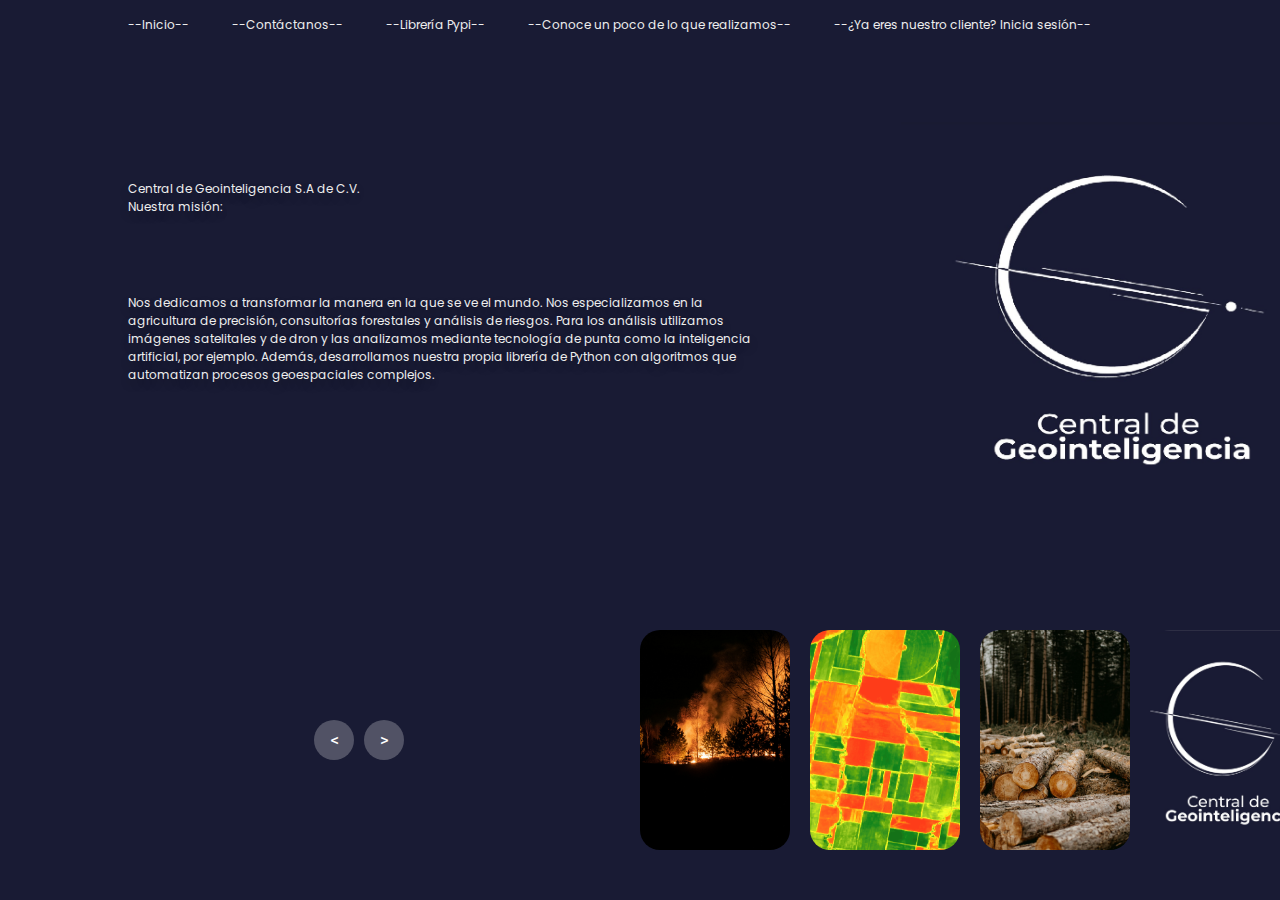
<file: index.html>
<!DOCTYPE html>
<html lang="en">
<head>
    <meta charset="UTF-8">
    <meta name="viewport" content="width=device-width, initial-scale=1.0">
    <title>Central de geointeligencia</title>
    <link rel="icon" href="image/WhatsApp Image 2024-11-15 at 12.25.46 PM (1).jpeg">
    <link rel="stylesheet" href="style.css">
</head>
<body>
    <header>
        <nav>
            <a href="">--Inicio--</a>
            <a href="Contacto/index.html">--Contáctanos--</a>
            <a href="https://pypi.org/project/ubigeoaii/">--Librería Pypi--</a>
            <a href="Galeria/index.html">--Conoce un poco de lo que realizamos--</a>
            <a href="Inicio_sesion/index.html">--¿Ya eres nuestro cliente? Inicia sesión--</a>
        </nav>
    </header>

    <!-- carousel -->
    <div class="carousel">
        <!-- list item -->
        <div class="list">
            <div class="item">
                <img src="image/Empresa3.png">
                <div class="content">
                    <div class="author2">Central de Geointeligencia S.A de C.V.</div>
                    <div class="title2">Nuestra misión:</div>
                    <div class="topic">AYUDAR</div>
                    <div class="des2">
                        <!-- lorem 50 -->
                        Nos dedicamos a transformar la manera en la que se ve el mundo. Nos especializamos en la agricultura de precisión, consultorías forestales y análisis de riesgos. Para los análisis utilizamos imágenes satelitales y de dron y las analizamos mediante tecnología de punta como la inteligencia artificial, por ejemplo. Además, desarrollamos nuestra propia librería de Python con algoritmos que automatizan procesos geoespaciales complejos.
                    </div>
                    <div class="buttons">
                        <a href="https://mx.linkedin.com/in/brayan-murillo-guti%C3%A9rrez-76a2a7281"><button>LinkedIn </button></a>
                        <a href="https://pypi.org/project/ubigeoaii/"><button>Librería Pypi</button></a>
                    </div>
                </div>
            </div>
            <div class="item">
                <img src="image/egor-vikhrev--E6jqIGzgOY-unsplash.jpg">
                <div class="content">
                    <div class="author2">Central de Geointeligencia S.A de C.V.</div>
                    <div class="title2">Nuestro objetivo en incendios forestales:</div>
                    <div class="topic">APOYAR</div>
                    <div class="des2">
                        Podemos apoyar en los incendios forestales mediante el desarrollo de aplicaciones y obtención de información antes, durante y después de un incendio forestal.
                    </div>
                    <div class="buttons">
                        <a href="https://mx.linkedin.com/in/brayan-murillo-guti%C3%A9rrez-76a2a7281"><button>LinkedIn </button></a>
                        <a href="https://pypi.org/project/ubigeoaii/"><button>Librería Pypi</button></a>
                    </div>
                </div>
            </div>
            <div class="item">
                <img src="image/Agricultura.png">
                <div class="content">
                    <div class="author">Central de Geointeligencia S.A de C.V.</div>
                    <div class="title2">Nuestro objetivo en la agricultura de precisión:</div>
                    <div class="topic">DETECTAR A TIEMPO</div>
                    <div class="des2">
                        Mediante técnicas de Inteligencia Artificial (IA) y Machine Learning (ML) podemos realizar análisis agrícolas precisos. Por ejemplo, hacer estimaciones de producción, humedad del suelo, vigorosidad de la vegetación, etc. 
                    </div>
                    <div class="buttons">
                        <a href="https://mx.linkedin.com/in/brayan-murillo-guti%C3%A9rrez-76a2a7281"><button>LinkedIn</button></a>
                        <a href="Agricultura/index.html" target="_blank" rel="noopener noreferrer"><button>Página de agricultura</button></a>
                    </div>
                </div>
            </div>
            <div class="item">
                <img src="image/annie-spratt-VL-qqRaMFok-unsplash.jpg">
                <div class="content">
                    <div class="author5">Central de Geointeligencia S.A de C.V.</div>
                    <div class="title5">Objetivo del proyecto:</div>
                    <div class="topic">MONITOREAR</div>
                    <div class="des5">
                        Tenemos la tecnología necesaria para hacer conteos de árboles mediante imágenes de satélite. Esto nos permite realizar censos de la cantidad de arboles vivos en una determinada área. Por ejemplo, en el municipio de Carichi detectamos y contabilizamos 1,829,887 arboles sanos y verdes. 
                    </div>
                    <div class="buttons">
                        <a href="https://mx.linkedin.com/in/brayan-murillo-guti%C3%A9rrez-76a2a7281"><button>LinkedIn</button></a>
                        <a href="https://pypi.org/project/ubigeoaii/"><button>Librería Pypi</button></a>
                    </div>
                </div>
            </div>
        </div>
        <!-- list thumnail -->
        <div class="thumbnail">
            <div class="item">
                <img src="image/WhatsApp Image 2024-11-15 at 12.25.46 PM (1).jpeg">
                <div class="content">
                    <div class="title2">
                        
                    </div>
                    <div class="description2">
                        
                    </div>
                </div>
            </div>
            <div class="item">
                <img src="image/egor-vikhrev--E6jqIGzgOY-unsplash.jpg">
                <div class="content">
                    <div class="title">
                        
                    </div>
                    <div class="description">
                        
                    </div>
                </div>
            </div>
            <div class="item">
                <img src="image/img6.png">
                <div class="content">
                    <div class="title">
                        
                    </div>
                    <div class="description">
                        
                    </div>
                </div>
            </div>
            <div class="item">
                <img src="image/annie-spratt-VL-qqRaMFok-unsplash.jpg">
                <div class="content">
                    <div class="title">
                        
                    </div>
                    <div class="description">
                        
                    </div>
                </div>
            </div>
        </div>
        <!-- next prev -->

        <div class="arrows">
            <button id="prev"><</button>
            <button id="next">></button>
        </div>
        <!-- time running -->
        <div class="time"></div>
    </div>

    <script src="app.js"></script>
</body>
</html>
</file>
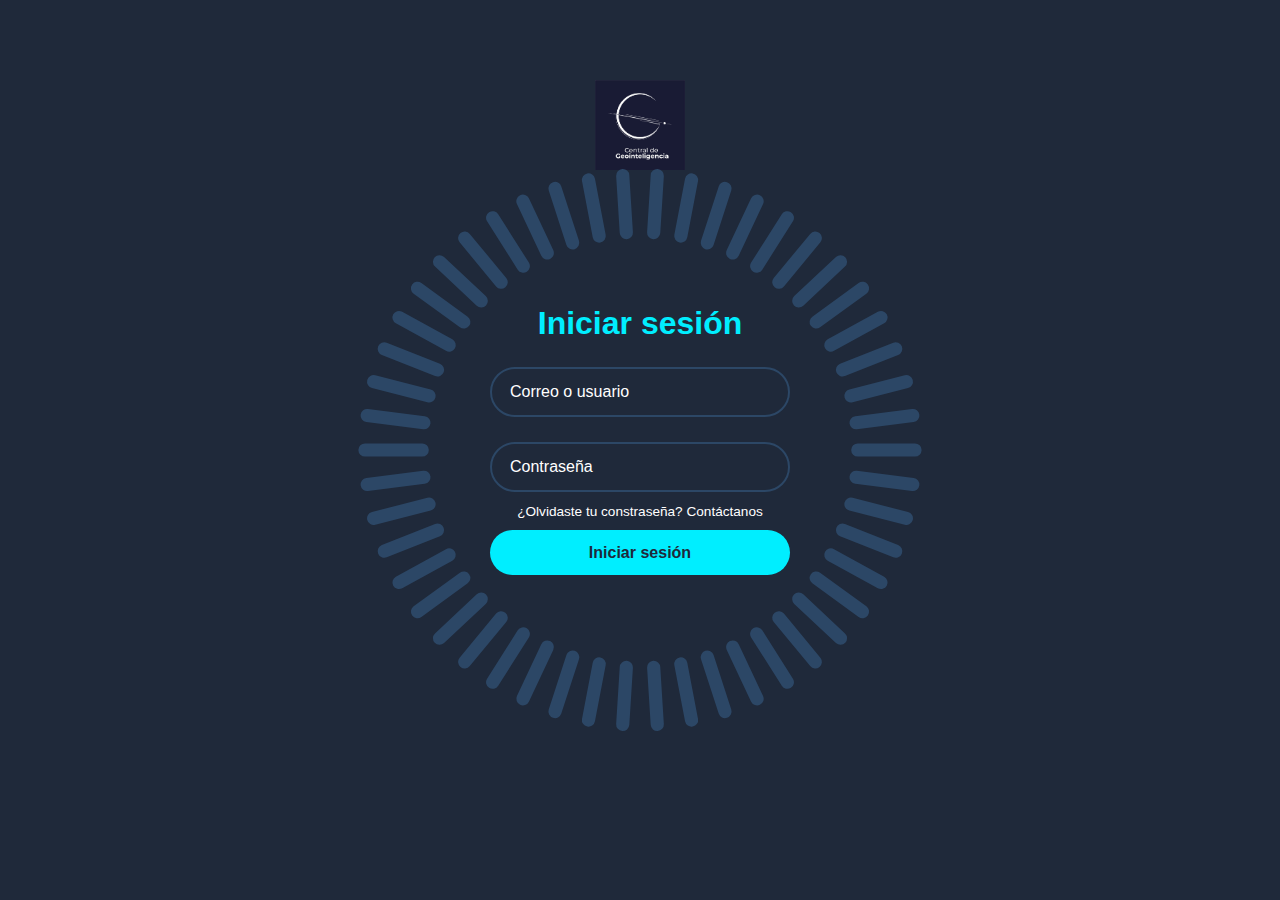
<file: Inicio_sesion/index.html>
<!DOCTYPE html>
<html lang="es">
<head>
    <meta charset="UTF-8">
    <meta name="viewport" content="width=device-width, initial-scale=1.0">
    <title>Iniciar sesión-Central de geointeligencia</title>
    <link rel="stylesheet" href="style.css">
    <link rel="icon" href="images/WhatsApp Image 2024-11-15 at 12.25.46 PM (1).jpeg">
</head>
<body>
    <div class="container">
        <img src="images/WhatsApp Image 2024-11-15 at 12.25.46 PM (1).jpeg" alt="" class="imagen">
    <div class="login-box">
        <h2>Iniciar sesión</h2>
        <form action="#">
            <div class="input-box">
                <input type="email" required>
                <label>Correo o usuario</label>
            </div>
            <div class="input-box">
                <input type="password" required>
                <label>Contraseña</label>
            </div>
            <div class="forgot-pass">
                <a href="#">¿Olvidaste tu constraseña? Contáctanos</a>
            </div>
            <button type="submit" class="btn">Iniciar sesión</button>
            <div class="signup-link">
                <a href="#"></a>
            </div>
        </form>
    </div>
    <span style="--i:0;"></span>
    <span style="--i:1;"></span>
    <span style="--i:2;"></span>
    <span style="--i:3;"></span>
    <span style="--i:4;"></span>
    <span style="--i:5;"></span>
    <span style="--i:6;"></span>
    <span style="--i:7;"></span>
    <span style="--i:8;"></span>
    <span style="--i:9;"></span>
    <span style="--i:10;"></span>
    <span style="--i:11;"></span>
    <span style="--i:12;"></span>
    <span style="--i:13;"></span>
    <span style="--i:14;"></span>
    <span style="--i:15;"></span>
    <span style="--i:16;"></span>
    <span style="--i:17;"></span>
    <span style="--i:18;"></span>
    <span style="--i:19;"></span>
    <span style="--i:20;"></span>
    <span style="--i:21;"></span>
    <span style="--i:22;"></span>
    <span style="--i:23;"></span>
    <span style="--i:24;"></span>
    <span style="--i:25;"></span>
    <span style="--i:26;"></span>
    <span style="--i:27;"></span>
    <span style="--i:28;"></span>
    <span style="--i:29;"></span>
    <span style="--i:30;"></span>
    <span style="--i:31;"></span>
    <span style="--i:32;"></span>
    <span style="--i:33;"></span>
    <span style="--i:34;"></span>
    <span style="--i:35;"></span>
    <span style="--i:36;"></span>
    <span style="--i:37;"></span>
    <span style="--i:38;"></span>
    <span style="--i:39;"></span>
    <span style="--i:40;"></span>
    <span style="--i:41;"></span>
    <span style="--i:42;"></span>
    <span style="--i:43;"></span>
    <span style="--i:44;"></span>
    <span style="--i:45;"></span>
    <span style="--i:46;"></span>
    <span style="--i:47;"></span>
    <span style="--i:48;"></span>
    <span style="--i:49;"></span>
</div>
    
</body>
</html>
</file>
<file: style.css>
@import url('https://fonts.googleapis.com/css2?family=Poppins:ital,wght@0,100;0,200;0,300;0,400;0,500;0,600;0,700;0,800;0,900;1,100;1,200;1,300;1,400;1,500;1,600;1,700;1,800;1,900&display=swap');
body{
    margin: 0;
    background-color: #000;
    color: #eee;
    font-family: Poppins;
    font-size: 12px;
}
a{
    text-decoration: none;
}
header{
    width: 1140px;
    max-width: 80%;
    margin: auto;
    height: 50px;
    display: flex;
    align-items: center;
    position: relative;
    z-index: 100;
}
header a{
    color: #eee;
    margin-right: 40px;
}
/* carousel */
.carousel{
    height: 100vh;
    margin-top: -50px;
    width: 100vw;
    overflow: hidden;
    position: relative;
}
.carousel .list .item{
    width: 100%;
    height: 100%;
    position: absolute;
    inset: 0 0 0 0;
}
.carousel .list .item img{
    width: 100%;
    height: 100%;
    object-fit: cover;
}
.carousel .list .item .content{
    position: absolute;
    top: 20%;
    width: 1140px;
    max-width: 80%;
    left: 50%;
    transform: translateX(-50%);
    padding-right: 30%;
    box-sizing: border-box;
    color: #0e0000;
    text-shadow: 0 5px 10px #0004;
}
.carousel .list .item .author{
    font-weight: bold;
    letter-spacing: 10px;
    color: #eee;
}
.carousel .list .item .des2{
    color: #eee;
}
.carousel .list .item .title2{
    color: #eee;
}
.carousel .list .item .author2{
    color: #eee;
}
.carousel .list .item .des5{
    color: #eee;
}
.carousel .list .item .author5{
    color: #eee;
}
.carousel .list .item .title5{
    color: #eee;
}
.carousel .list .item .title,
.carousel .list .item .topic{
    font-size: 5em;
    font-weight: bold;
    line-height: 1.3em;
}
.carousel .list .item .topic{
    color: #46c028;
}
.carousel .list .item .buttons{
    display: grid;
    grid-template-columns: repeat(2, 130px);
    grid-template-rows: 40px;
    gap: 5px;
    margin-top: 20px;
}
.carousel .list .item .buttons button{
    border: none;
    background-color: #eee;
    letter-spacing: 3px;
    font-family: Poppins;
    font-weight: 500;
}
.carousel .list .item .buttons button:nth-child(2){
    background-color: transparent;
    border: 1px solid #fff;
    color: #eee;
}
/* thumbail */
.thumbnail{
    position: absolute;
    bottom: 50px;
    left: 50%;
    width: max-content;
    z-index: 100;
    display: flex;
    gap: 20px;
}
.thumbnail .item{
    width: 150px;
    height: 220px;
    flex-shrink: 0;
    position: relative;
}
.thumbnail .item img{
    width: 100%;
    height: 100%;
    object-fit: cover;
    border-radius: 20px;
}
.thumbnail .item .content{
    color: #fff;
    position: absolute;
    bottom: 10px;
    left: 10px;
    right: 10px;
}
.thumbnail .item .content .title{
    color: #eee;
    font-weight: 500;
}
.thumbnail .item .content .description{
    font-weight: 300;
}
.thumbnail .item .content .title2{
    color: #ffffff;
    font-weight: 500;
}
.thumbnail .item .content .description2{
    color: #ffffff;
    font-weight: 300;
}
/* arrows */
.arrows{
    position: absolute;
    top: 80%;
    right: 52%;
    z-index: 100;
    width: 300px;
    max-width: 30%;
    display: flex;
    gap: 10px;
    align-items: center;
}
.arrows button{
    width: 40px;
    height: 40px;
    border-radius: 50%;
    background-color: #eee4;
    border: none;
    color: #fff;
    font-family: monospace;
    font-weight: bold;
    transition: .5s;
}
.arrows button:hover{
    background-color: #fff;
    color: #000;
}

/* animation */
.carousel .list .item:nth-child(1){
    z-index: 1;
}

/* animation text in first item */

.carousel .list .item:nth-child(1) .content .author,
.carousel .list .item:nth-child(1) .content .title,
.carousel .list .item:nth-child(1) .content .topic,
.carousel .list .item:nth-child(1) .content .des,
.carousel .list .item:nth-child(1) .content .buttons
{
    transform: translateY(50px);
    filter: blur(20px);
    opacity: 0;
    animation: showContent .5s 1s linear 1 forwards;
}
@keyframes showContent{
    to{
        transform: translateY(0px);
        filter: blur(0px);
        opacity: 1;
    }
}
.carousel .list .item:nth-child(1) .content .title{
    animation-delay: 1.2s!important;
}
.carousel .list .item:nth-child(1) .content .topic{
    animation-delay: 1.4s!important;
}
.carousel .list .item:nth-child(1) .content .des{
    animation-delay: 1.6s!important;
}
.carousel .list .item:nth-child(1) .content .buttons{
    animation-delay: 1.8s!important;
}
/* create animation when next click */
.carousel.next .list .item:nth-child(1) img{
    width: 150px;
    height: 220px;
    position: absolute;
    bottom: 50px;
    left: 50%;
    border-radius: 30px;
    animation: showImage .5s linear 1 forwards;
}
@keyframes showImage{
    to{
        bottom: 0;
        left: 0;
        width: 100%;
        height: 100%;
        border-radius: 0;
    }
}

.carousel.next .thumbnail .item:nth-last-child(1){
    overflow: hidden;
    animation: showThumbnail .5s linear 1 forwards;
}
.carousel.prev .list .item img{
    z-index: 100;
}
@keyframes showThumbnail{
    from{
        width: 0;
        opacity: 0;
    }
}
.carousel.next .thumbnail{
    animation: effectNext .5s linear 1 forwards;
}

@keyframes effectNext{
    from{
        transform: translateX(150px);
    }
}

/* running time */

.carousel .time{
    position: absolute;
    z-index: 1000;
    width: 0%;
    height: 3px;
    background-color: #f1683a;
    left: 0;
    top: 0;
}

.carousel.next .time,
.carousel.prev .time{
    animation: runningTime 3s linear 1 forwards;
}
@keyframes runningTime{
    from{ width: 100%}
    to{width: 0}
}


/* prev click */

.carousel.prev .list .item:nth-child(2){
    z-index: 2;
}

.carousel.prev .list .item:nth-child(2) img{
    animation: outFrame 0.5s linear 1 forwards;
    position: absolute;
    bottom: 0;
    left: 0;
}
@keyframes outFrame{
    to{
        width: 150px;
        height: 220px;
        bottom: 50px;
        left: 50%;
        border-radius: 20px;
    }
}

.carousel.prev .thumbnail .item:nth-child(1){
    overflow: hidden;
    opacity: 0;
    animation: showThumbnail .5s linear 1 forwards;
}
.carousel.next .arrows button,
.carousel.prev .arrows button{
    pointer-events: none;
}
.carousel.prev .list .item:nth-child(2) .content .author,
.carousel.prev .list .item:nth-child(2) .content .title,
.carousel.prev .list .item:nth-child(2) .content .topic,
.carousel.prev .list .item:nth-child(2) .content .des,
.carousel.prev .list .item:nth-child(2) .content .buttons
{
    animation: contentOut 1.5s linear 1 forwards!important;
}

@keyframes contentOut{
    to{
        transform: translateY(-150px);
        filter: blur(20px);
        opacity: 0;
    }
}
@media screen and (max-width: 678px) {
    .carousel .list .item .content{
        padding-right: 0;
    }
    .carousel .list .item .content .title{
        font-size: 30px;
    }
}
</file>
<file: Inicio_sesion/style.css>
* {
    margin: 0;
    padding: 0;
    box-sizing: border-box;
    font-family: Arial, Helvetica, sans-serif;
}

body {
    display: flex;
    justify-content: center;
    align-items: center;
    min-height: 100vh;
    background: #1f293a;
}

.container{
    position: relative;
    width: 256px;
    height: 256px;
    display: flex;
    justify-content: center;
    align-items: center;
}
.container span {
    position: absolute;
    left: 0;
    width: 32px;
    height: 6px;
    background-color: #2c4766;
    border-radius: 8px;
    transform-origin: 128px;
    transform: scale(2.2) rotate(calc(var(--i) * (360deg / 50)));
    animation: animateBlink 3s linear infinite;
    animation-delay: calc(var(--i) * (3s / 50));
}

@keyframes animateBlink {
    0% {
        background: #0ef;
    }

    25% {
        background: #1f293a;
    }
}

.login-box {
    position: absolute;
    width: 400px;
   /* background: red;*/
}

.login-box form{
    width: 100%;
    padding: 0 50px;
}

h2 {
    font-size: 2em;
    color: #0ef;
    text-align: center;
}

.input-box {
    position: relative;
    margin: 25px 0;
}
.input-box input{
    width: 100%;
    height: 50px;
    background: transparent;
    border: 2px solid #2c4766;
    outline: none;
    border-radius: 40px;
    font-size: 1em;
    color: #fff;
    padding: 0 20px;
    transition: .5s ease;
}

.input-box input:focus,
.input-box input:valid{
    border-color: #0ef;

    

}

.input-box label{
    position: absolute;
    top: 50%;
    left: 20px;
    transform: translateY(-50%);
    font-size: 1em;
    color: #fff;
    pointer-events: none;
    transition: .5s ease;
}
.input-box input:focus~label,
.input-box input:valid~label{
    top: 1px;
    font-size: .8em;
    background: #1f293a;
    padding: 0 6px;
    color: #0ef;

}

.forgot-pass{
    margin: -15px 0 10px;
    text-align: center;
}

.forgot-pass a {
    font-size: .85em;
    color: #fff;
    text-decoration: none;

}

.forgot-pass a:hover {
    text-decoration: underline;
}

.btn {
    width: 100%;
    height: 45px;
    background: #0ef;
    border: none;
    outline: none;
    border-radius: 40px;
    cursor: pointer;
    font-size: 1em;
    color: #1f293a;
    font-weight: 600;
}

.signup-link {
    margin: 20px 0 10px;
    text-align: center;
}

.signup-link a {
    font-size: 1em;
    color: #0ef;
    text-decoration: none;
    font-weight: 600;
}

.signup-link a:hover {
    text-decoration: underline;
}

.imagen {
    width: 90px;
    align-items: flex-start;
    margin-bottom: 650px;
}
</file>
